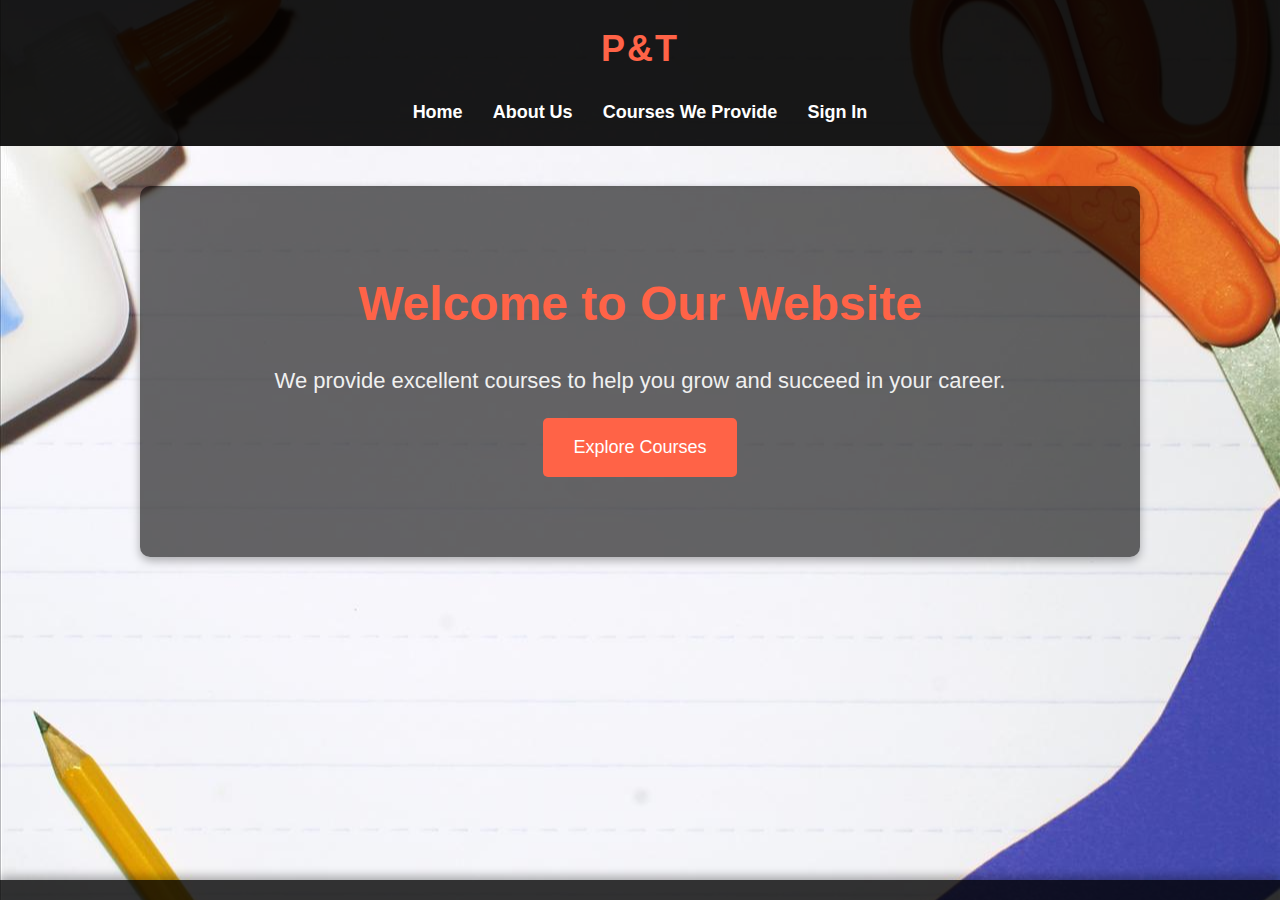
<file: index.html>
<!DOCTYPE html>
<html lang="en">
<head>
    <meta charset="UTF-8">
    <meta name="viewport" content="width=device-width, initial-scale=1.0">
    <title>Homepage</title>
    <link rel="stylesheet" href="styles.css">
</head>
<body>
    <!-- Header Section -->
    <header>
        <div class="logo">
            <h1>P&T</h1>
        </div>
        <nav>
            <ul>
                <li><a href="hello.html" class="nav-link"target="_blank">Home</a></li>
                <li><a href="about.html" class="nav-link" target="_blank">About Us</a></li>
                <li><a href="yourcompany.html" class="nav-link" target="_blank">Courses We Provide</a></li>
                <li><a href="login.html" class="nav-link"target="_blank">Sign In</a></li>
            </ul>
        </nav>
    </header>

    <!-- Main Section -->
    <section class="main-content">
        <div class="content-container">
            <h2>Welcome to Our Website</h2>
            <p>We provide excellent courses to help you grow and succeed in your career.</p>
            <a href="https://www.udemy.com" class="cta-button"target="_blank">Explore Courses</a>
        </div>
    </section>

    <!-- Footer Section -->
    <footer>
        <!-- <p>&copy; 2025 My Website. All rights reserved and thank you for visit. we hope you visit again</p> -->
    </footer>
</body>
</html>
</file>
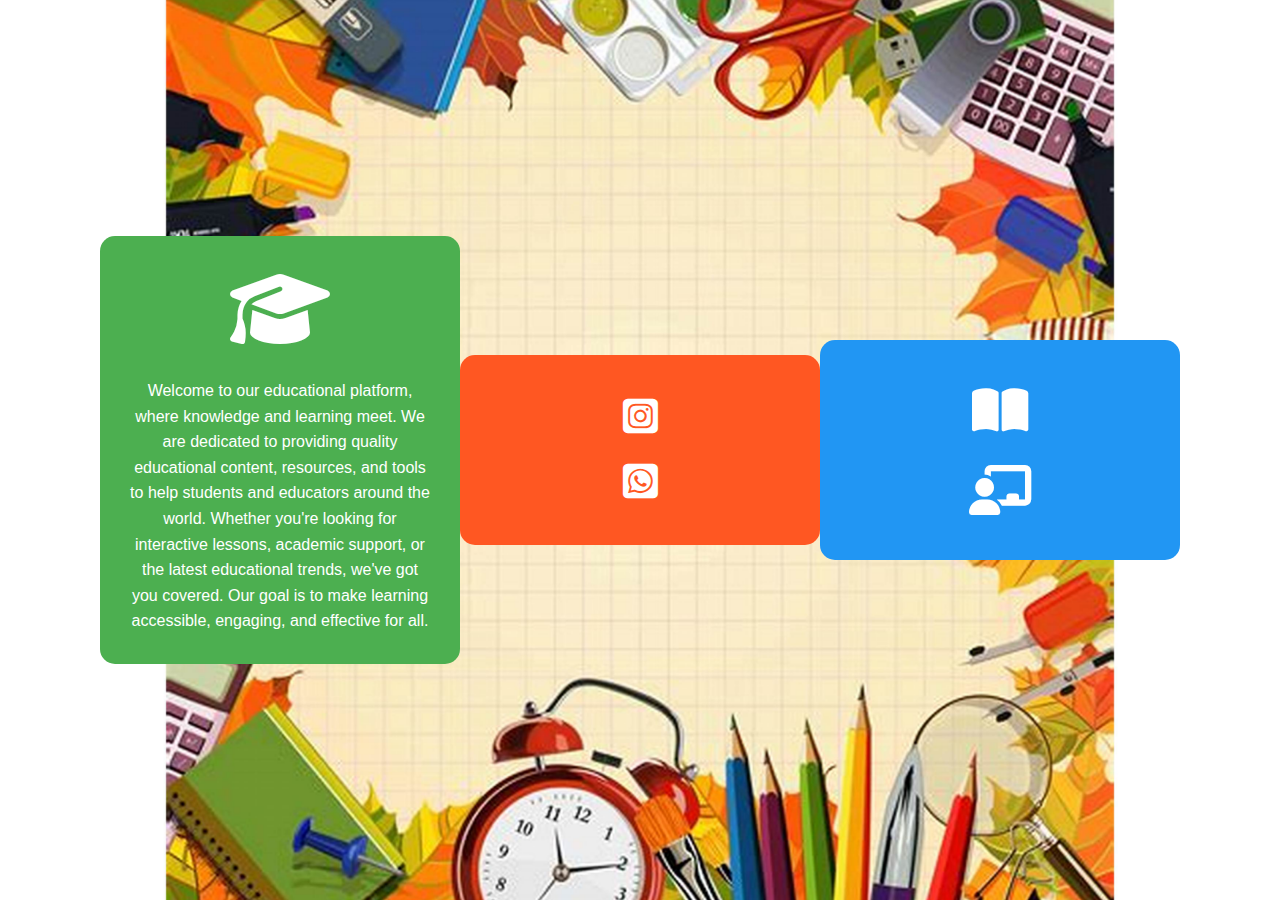
<file: about.html>
<!DOCTYPE html>
<html lang="en">
<head>
    <link rel="stylesheet" href="about.css">
    <link rel="stylesheet" href="https://cdnjs.cloudflare.com/ajax/libs/font-awesome/6.7.2/css/all.min.css" integrity="sha512-Evv84Mr4kqVGRNSgIGL/F/aIDqQb7xQ2vcrdIwxfjThSH8CSR7PBEakCr51Ck+w+/U6swU2Im1vVX0SVk9ABhg==" crossorigin="anonymous" referrerpolicy="no-referrer" />

    <title>About Us</title>
</head>
<body>
    <!-- Container 1: About Us Section -->
    <div class="container1">
        <div class="a">
            <i class="fa-solid fa-graduation-cap"></i> <!-- Changed icon to reflect education -->
        </div>
        <div class="b">
            Welcome to our educational platform, where knowledge and learning meet. We are dedicated to providing quality educational content, resources, and tools to help students and educators around the world. Whether you're looking for interactive lessons, academic support, or the latest educational trends, we've got you covered. Our goal is to make learning accessible, engaging, and effective for all.
        </div>
    </div>

    <!-- Container 2: Social Media Links -->
    <div class="container2">
        <a href="https://instagram.com" target="_blank" aria-label="Visit our Instagram page">
            <i class="fa-brands fa-square-instagram"></i><br>
        </a>
    
        <a href="https://whatsapp.com" target="_blank" aria-label="Contact us on WhatsApp">
            <i class="fa-brands fa-square-whatsapp"></i><br>
        </a>
    </div>

    <!-- Container 3: Additional Icons -->
    <div class="container3">
        <i class="fa-solid fa-book-open" aria-label="Educational Resources"></i>
        <i class="fa-solid fa-chalkboard-teacher" aria-label="Teachers and Educators"></i>
    </div>
    
</body>
</html>
</file>
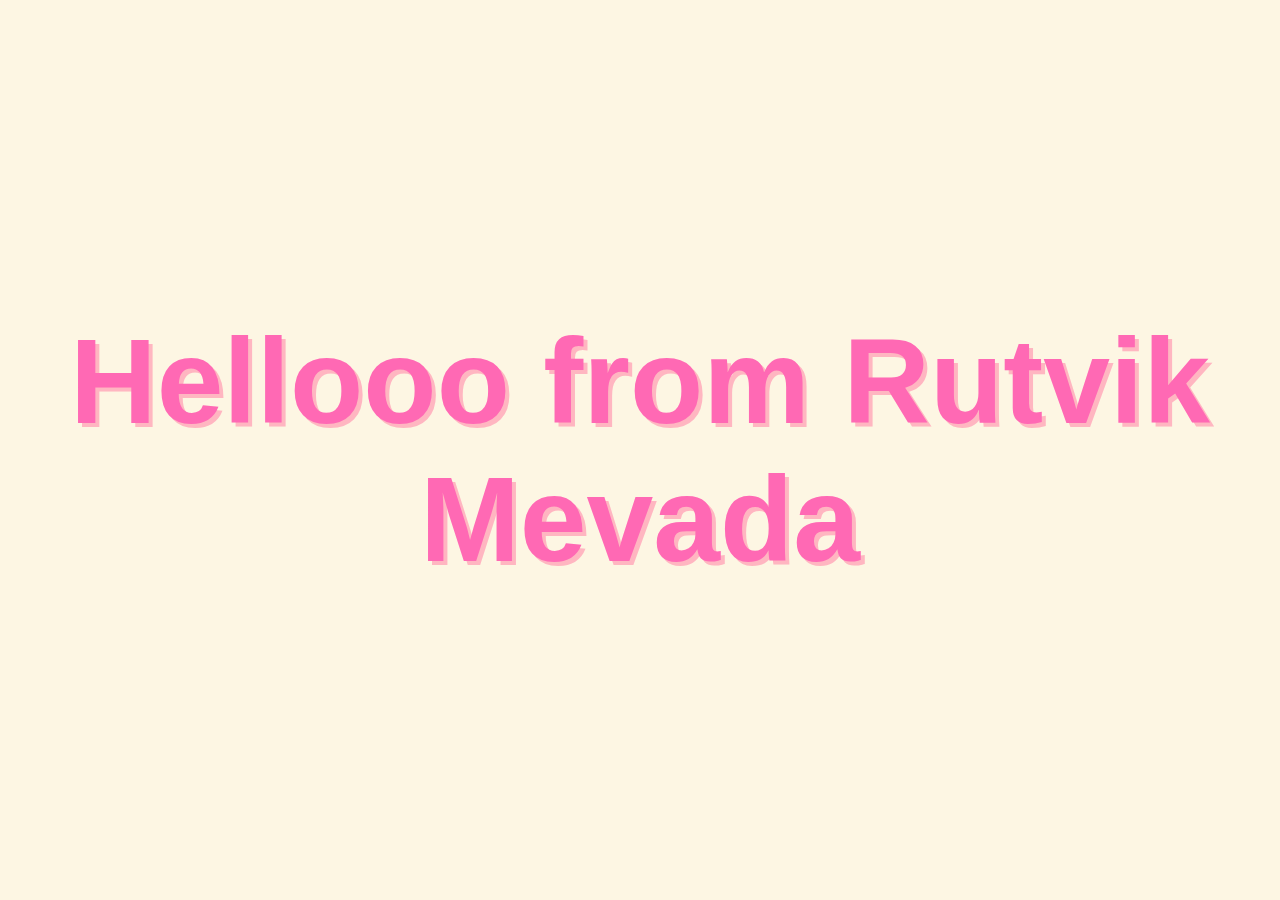
<file: hello.html>
<!DOCTYPE html>
<html lang="en">
<head>
    <meta charset="UTF-8">
    <meta name="viewport" content="width=device-width, initial-scale=1.0">
    <title>Greeting Page</title>
    <style>
        body {
            display: flex;
            justify-content: center;
            align-items: center;
            height: 100vh;
            margin: 0;
            background-color: #fdf6e3;
        }
        h1 {
            /* Dynamically responsive font size for mobile, tablet, and desktop */
            font-size: clamp(30px, 15vw, 120px);
            font-family: 'Comic Sans MS', cursive, sans-serif;
            color: #ff69b4;
            text-shadow: 4px 4px #ffb6c1;
            animation: pop 1s ease-out forwards;
            text-align: center;
            margin: 0 20px; /* adds breathing space on mobile edges */
        }
        @keyframes pop {
            0% { transform: scale(0); opacity: 0; }
            60% { transform: scale(1.2); opacity: 1; }
            100% { transform: scale(1); }
        }
    </style>
</head>
<body>
    <h1 id="greeting"></h1>

    <script>
        window.onload = function() {
            document.getElementById('greeting').textContent = "Hellooo from Rutvik Mevada";
        };
    </script>
</body>
</html>
</file>
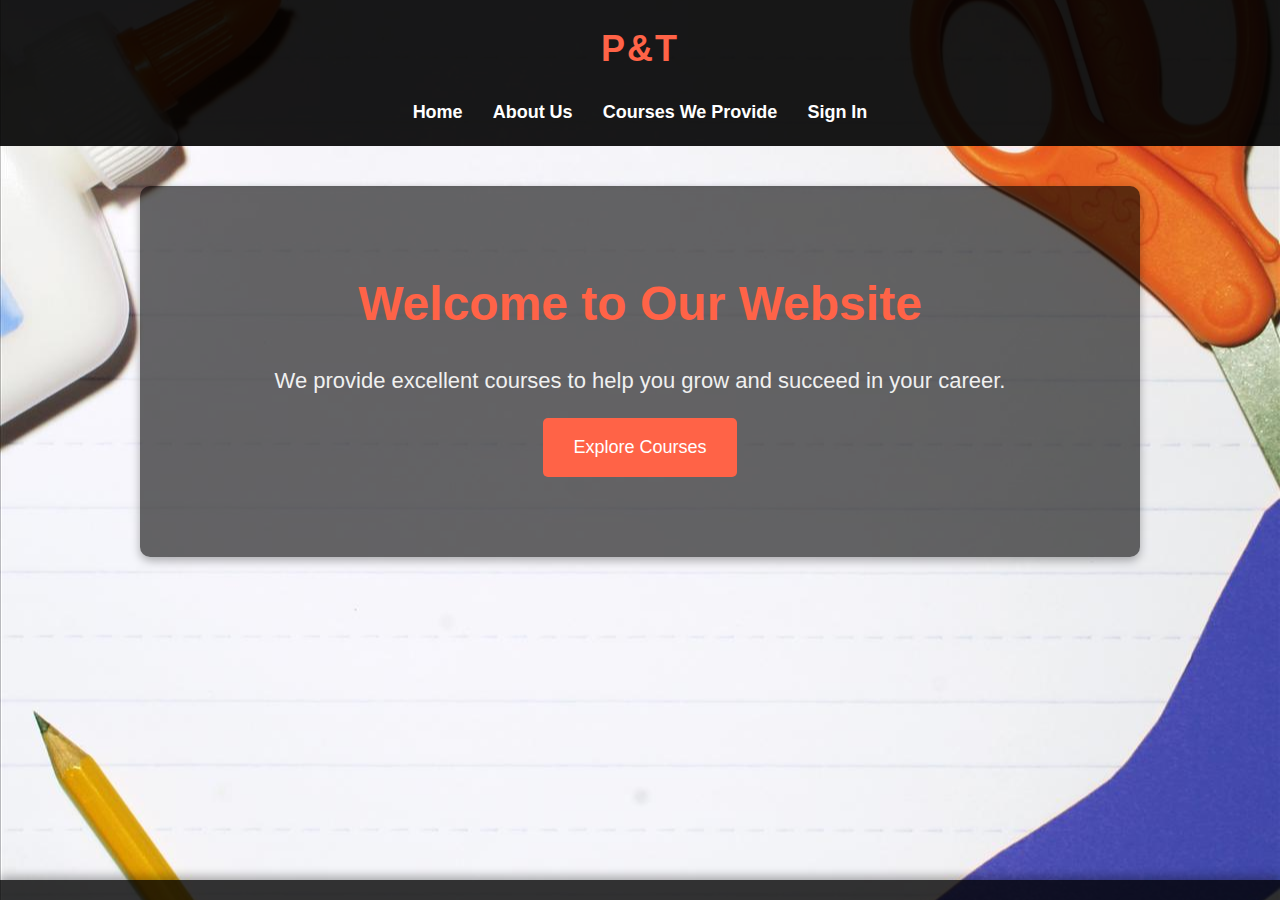
<file: homepage.html>
<!DOCTYPE html>
<html lang="en">
<head>
    <meta charset="UTF-8">
    <meta name="viewport" content="width=device-width, initial-scale=1.0">
    <title>Homepage</title>
    <link rel="stylesheet" href="styles.css">
</head>
<body>
    <!-- Header Section -->
    <header>
        <div class="logo">
            <h1>P&T</h1>
        </div>
        <nav>
            <ul>
                <li><a href="homepage.html" class="nav-link"target="_blank">Home</a></li>
                <li><a href="about.html" class="nav-link" target="_blank">About Us</a></li>
                <li><a href="yourcompany.html" class="nav-link" target="_blank">Courses We Provide</a></li>
                <li><a href="login.html" class="nav-link"target="_blank">Sign In</a></li>
            </ul>
        </nav>
    </header>

    <!-- Main Section -->
    <section class="main-content">
        <div class="content-container">
            <h2>Welcome to Our Website</h2>
            <p>We provide excellent courses to help you grow and succeed in your career.</p>
            <a href="https://www.udemy.com" class="cta-button"target="_blank">Explore Courses</a>
        </div>
    </section>

    <!-- Footer Section -->
    <footer>
        <!-- <p>&copy; 2025 My Website. All rights reserved and thank you for visit. we hope you visit again</p> -->
    </footer>
</body>
</html>
</file>
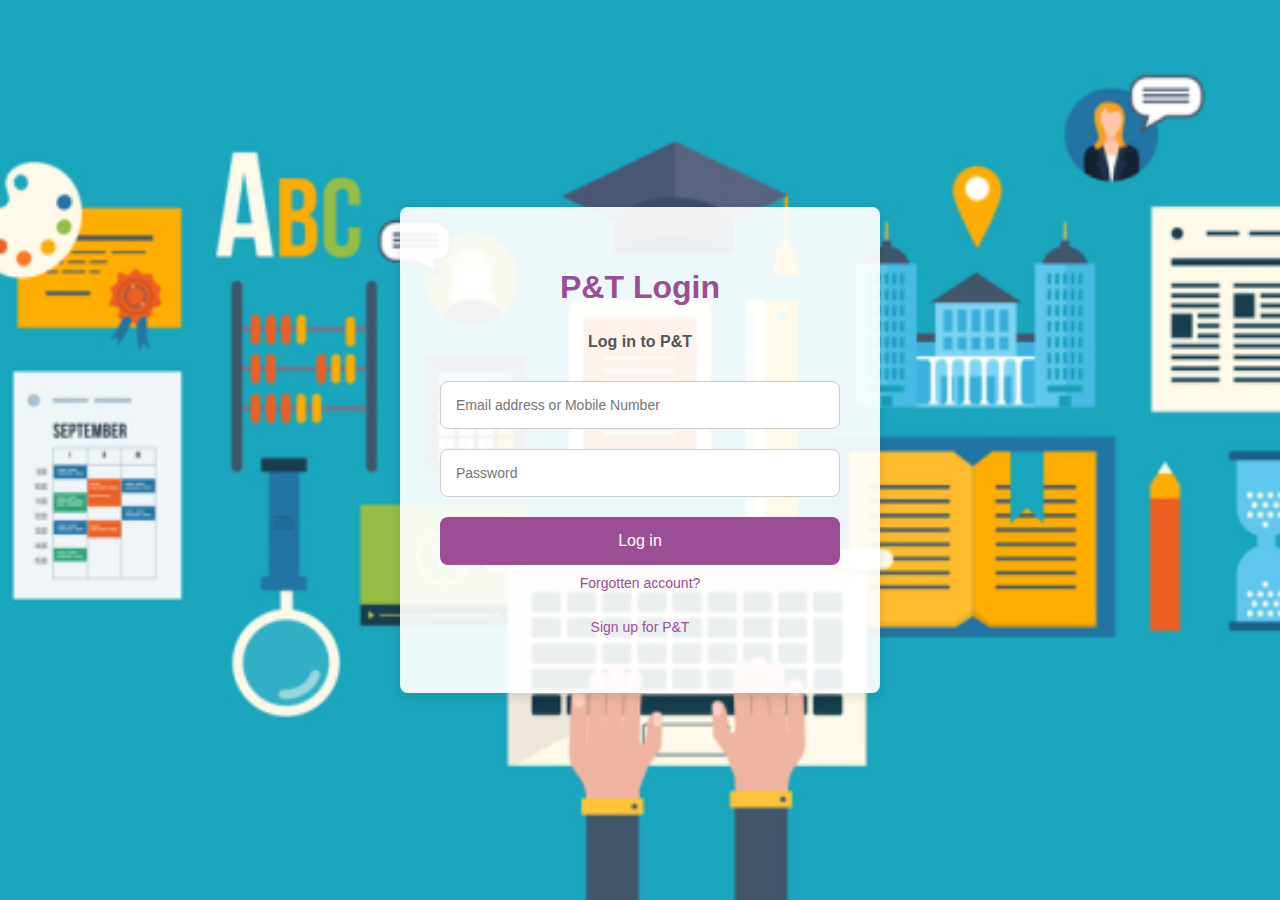
<file: login.html>
<!DOCTYPE html>
<html lang="en">
<head>
    <meta charset="UTF-8">
    <meta name="viewport" content="width=device-width, initial-scale=1.0">
    <title>Log in to P&T</title>
    <style>
        body {
            font-family: 'Arial', sans-serif;
            background: url('2.webp') no-repeat center center fixed;
            background-size: cover;
            margin: 0;
            padding: 0;
            display: flex;
            justify-content: center;
            align-items: center;
            height: 100vh;
        }

        .login-container {
            background-color: rgba(255, 255, 255, 0.923); /* Semi-transparent white background */
            border-radius: 8px;
            box-shadow: 0 4px 12px rgba(0, 0, 0, 0.1);
            padding: 40px;
            width: 100%;
            max-width: 400px;
            text-align: center;
        }

        h1 {
            color: #9b4d96; /* Purple shade */
            font-size: 32px;
            margin-bottom: 20px;
        }

        h5 {
            font-size: 16px;
            margin-bottom: 20px;
            color: #555;
        }

        input {
            width: 100%;
            padding: 15px;
            margin: 10px 0;
            border: 1px solid #ccc;
            border-radius: 8px;
            font-size: 14px;
            box-sizing: border-box;
        }

        input:focus {
            border-color: #9b4d96;
            outline: none;
            box-shadow: 0 0 5px rgba(155, 77, 150, 0.3);
        }

        button {
            width: 100%;
            padding: 15px;
            border: none;
            background-color: #9b4d96; /* Purple shade */
            color: white;
            font-size: 16px;
            border-radius: 8px;
            cursor: pointer;
            margin-top: 10px;
        }

        button:hover {
            background-color: #7a3a75; /* Darker purple for hover effect */
        }

        a {
            display: block;
            margin-top: 10px;
            color: #9b4d96; /* Purple shade */
            font-size: 14px;
            text-decoration: none;
        }

        a:hover {
            text-decoration: underline;
        }
    </style>
</head>
<body>

    <div class="login-container">
        <h1>P&T Login</h1>
        <h5>Log in to P&T</h5>
        <input type="text" placeholder="Email address or Mobile Number"><br>
        <input type="password" placeholder="Password"><br>
        <button>Log in</button><br>
        <a href="http://signup.com">Forgotten account?</a><br>
        <a href="http://signup.com">Sign up for P&T</a><br>
    </div>

</body>
</html>
</file>
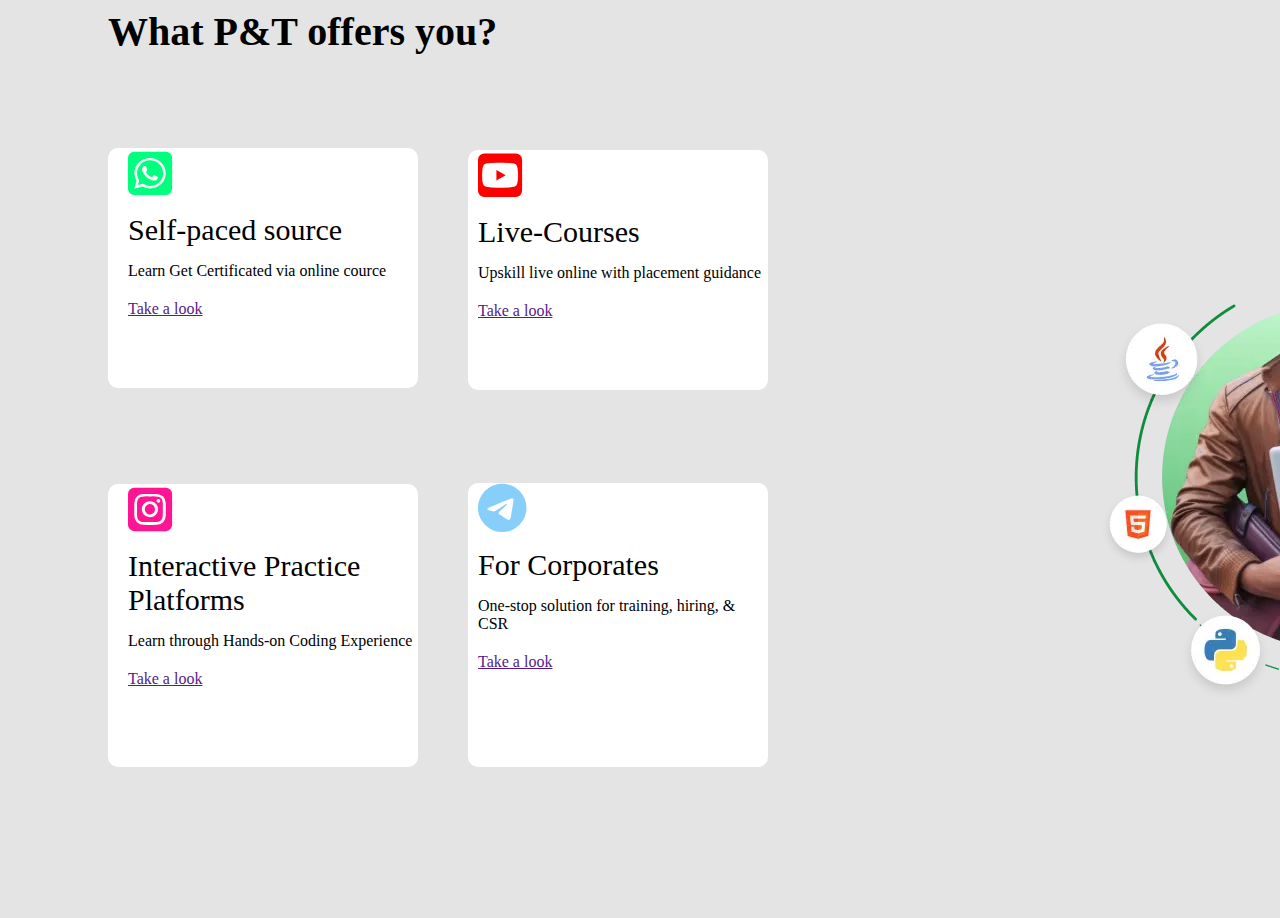
<file: yourcompany.html>
<!DOCTYPE html>
<html lang="en">
<head>
   <link rel="stylesheet" href="task3.css">
   <link rel="stylesheet" href="https://cdnjs.cloudflare.com/ajax/libs/font-awesome/6.7.2/css/all.min.css" integrity="sha512-Evv84Mr4kqVGRNSgIGL/F/aIDqQb7xQ2vcrdIwxfjThSH8CSR7PBEakCr51Ck+w+/U6swU2Im1vVX0SVk9ABhg==" crossorigin="anonymous" referrerpolicy="no-referrer" />

    <title>task 3</title>
</head>
<body>
    <div class="container1">
        What P&T offers you?
        
    </div>
    <div class="container2">
        <div class="q">
            <div class="a">
                <div><a href="http://whatsapp.com" target="_blank">
                    <i class="fa-brands fa-square-whatsapp"></i><br>
            
                </a></div>
                <div class="r">
                    Self-paced source
                </div>
                <div class="u">Learn Get Certificated via online cource</div>
                <div class="t">
                    <a href="">Take a look</a>
                </div>
            </div>
        </div>
        <div class="w">
            <div class="a">
                <div><a href="http://youtube.com" target="_blank">
                    <i class="fa-brands fa-square-youtube"></i><br>
            
                </a></div>
                <div class="r">
                    Live-Courses
                </div>
                <div class="u">Upskill live online with placement guidance</div>
                <div class="t">
                    <a href="">Take a look</a>
                </div>
            </div>
        </div>
        <div class="o">
            <div class="a">
                <div><a href="http://instagram.com" target="_blank">
                    <i class="fa-brands fa-square-instagram"></i><br>
            
                </a></div>
                <div class="r">
                    Interactive Practice Platforms
                </div>
                <div class="u">Learn through Hands-on Coding Experience</div>
                <div class="t">
                    <a href="">Take a look</a>
                </div>
            </div>
        </div>
        <div class="f">
            <div class="a">
                <div><a href="http://telegram.com" target="_blank">
                    <i class="fa-brands fa-telegram"></i>            
                </a></div>
                <div class="r">
                    For Corporates
                </div>
                <div class="u">One-stop solution for training, hiring, & CSR</div>
                <div class="t">
                    <a href="">Take a look</a>
                </div>
            </div>
        </div>
        <div class="b">
            <img src="3.webp">
        </div>
        
        

    </div>
    
</body>
</html>
</file>
<file: about.css>
/* Global Styles */
html, body {
    height: 100%;
    margin: 0;
    padding: 0;
    font-family: 'Arial', sans-serif;
    background: url('1.jpg') no-repeat center center fixed; /* Set your background image here */
    background-size: cover;
    color: #333;
    display: flex;
    justify-content: center;
    align-items: center;
}

/* Wrapper for all content */
.container-wrapper {
    display: flex;
    justify-content: space-around;
    gap: 30px;
    flex-wrap: wrap;
    width: 100%;
    max-width: 1200px;
    padding: 20px;
    box-sizing: border-box;
    background-color: rgba(255, 255, 255, 0.8); /* Light transparent white background */
    border-radius: 15px;
    box-shadow: 0 4px 12px rgba(0, 0, 0, 0.1);
}

/* Container 1 (About Us Section) */
.container1 {
    display: flex;
    justify-content: center;
    align-items: center;
    background-color: #4CAF50; /* Green background for educational feel */
    padding: 30px;
    border-radius: 15px;
    width: 300px;
    flex-direction: column;
    text-align: center;
    color: #fff;
    transition: transform 0.3s ease;
}

.container1:hover {
    transform: scale(1.05); /* Slightly enlarge on hover */
}

.container1 .a {
    font-size: 80px;
    margin-bottom: 20px;
}

.container1 .b {
    font-size: 16px;
    line-height: 1.6;
    color: #fff;
}

/* Container 2 (Social Media Links) */
.container2 {
    display: flex;
    justify-content: center;
    align-items: center;
    background-color: #ff5722; /* Orange background for attention */
    padding: 30px;
    border-radius: 15px;
    width: 300px;
    flex-direction: column;
    text-align: center;
    color: #fff;
    transition: transform 0.3s ease;
}

.container2:hover {
    transform: scale(1.05); /* Slightly enlarge on hover */
}

.container2 a {
    font-size: 40px;
    color: #fff;
    margin: 10px 0;
    transition: color 0.3s ease, transform 0.3s ease;
    text-decoration: none;
}

.container2 a:hover {
    color: #f1f1f1; /* Slight lighter color on hover */
    transform: scale(1.1);
}

/* Container 3 (Additional Icons) */
.container3 {
    display: flex;
    justify-content: center;
    align-items: center;
    background-color: #2196F3; /* Blue background for trustworthiness */
    padding: 30px;
    border-radius: 15px;
    width: 300px;
    flex-direction: column;
    text-align: center;
    color: #fff;
    transition: transform 0.3s ease;
}

.container3:hover {
    transform: scale(1.05); /* Slightly enlarge on hover */
}

.container3 i {
    font-size: 50px;
    color: #fff;
    margin: 15px;
    cursor: pointer;
    transition: color 0.3s ease, transform 0.3s ease;
}

.container3 i:hover {
    color: #ffeb3b; /* Yellow color on hover for excitement */
    transform: scale(1.1);
}

/* Responsive Design */
@media screen and (max-width: 768px) {
    .container-wrapper {
        flex-direction: column;
        align-items: center;
    }

    .container1, .container2, .container3 {
        width: 100%;
        max-width: 350px;
        margin-bottom: 30px;
    }

    .container1 .a, .container2 a, .container3 i {
        font-size: 40px;
    }
}
</file>
<file: task3.css>
body{
    background-color:rgb(228, 228, 228);
}
.container1{
    height: 10vh;
    /* background-color: black; */
    font-size: 40px;
    font-weight:bold;
    text-align: left;
    margin-left: 100px;
}
.fa-square-whatsapp{
    color:springgreen;
    font-size: 50px;

}
.fa-square-youtube{
    color:red;
    font-size: 50px;

}
.fa-square-instagram{
    color:deeppink;
    font-size: 50px;

}
.fa-telegram{
    color:lightskyblue;
    font-size: 50px;

}
.container2{
    margin: 50px 100px 50px 100px;
    width:80vh;
    height:80vh;
}
.a{
   
}
.r{
    font-size:30px ;
    margin-top: 15px ;

}
.u{
    margin-top: 15px;
    margin-bottom: 20px;
}
.q{
    background-color: white;
    border-radius: 10px 10px 10px 10px;
    width: 40.33%;
    height:33.33%;
    padding-left: 20px;
}
.w{
    position: relative;
    left:50%;
    bottom:33%;
    background-color: white;
    border-radius: 10px 10px 10px 10px;
    width: 40.33%;
    height:33.33%;
    padding-left: 10px;
}
.o{
    position: relative;
    bottom: 20%;
    background-color: white;
    border-radius: 10px 10px 10px 10px;
    width: 40.33%;
    height:39.33%;
    padding-left: 20px;
}
.f{
    position: relative;
    left:50%;
    bottom: 59.4%;
    background-color: white;
    border-radius: 10px 10px 10px 10px;
    width: 40.33%;
    height:39.33%;
    padding-left: 10px ;
   
}
.b{
    position: absolute;
    top: 180px;
    left:1100px
}
</file>
<file: styles.css>
/* Reset some default styles */
* {
    margin: 0;
    padding: 0;
    box-sizing: border-box;
}

/* Body and Font Styles */
body {
    font-family: 'Arial', sans-serif;
    background-image: url('3.jpg'); /* Use a relevant background image */
    background-size: cover;
    background-position: center;
    color: white;
    line-height: 1.6;
    min-height: 100vh;
    display: flex;
    flex-direction: column;
}

h1, h2, p {
    font-family: 'Segoe UI', Tahoma, Geneva, Verdana, sans-serif;
}

/* Header Styles */
header {
    background-color: rgba(0, 0, 0, 0.904); /* Dark header with some transparency */
    color: white;
    padding: 20px 0;
    text-align: center;
    position: sticky;
    top: 0;
    z-index: 1000;
}

header .logo h1 {
    margin: 0;
    font-size: 36px;
    letter-spacing: 2px;
    color: #ff6347; /* Logo color */
}

nav ul {
    list-style: none;
    padding: 0;
    display: flex;
    justify-content: center;
    margin-top: 20px;
}

nav ul li {
    margin: 0 15px;
}

.nav-link {
    text-decoration: none;
    color: white;
    font-weight: bold;
    font-size: 18px;
    position: relative;
    padding: 10px 0;
    transition: all 0.3s ease;
}

/* Hover Effect for Links */
.nav-link:hover {
    color: #ff6347;
    border-bottom: 3px solid #ff6347;
}

/* Main Content Styles */
.main-content {
    text-align: center;
    padding: 80px 20px;
    background-color: rgba(0, 0, 0, 0.6); /* Semi-transparent dark background */
    border-radius: 10px;
    margin: 40px auto;
    width: 80%;
    max-width: 1000px;
    box-shadow: 0 4px 10px rgba(0, 0, 0, 0.3);
}

.main-content h2 {
    font-size: 48px;
    margin-bottom: 20px;
    color: #ff6347;
}

.main-content p {
    font-size: 22px;
    color: #f0f0f0;
}

.cta-button {
    display: inline-block;
    background-color: #ff6347;
    color: white;
    padding: 15px 30px;
    font-size: 18px;
    text-decoration: none;
    border-radius: 5px;
    margin-top: 20px;
    transition: background-color 0.3s ease, transform 0.2s ease;
}

/* Hover Effect for Button */
.cta-button:hover {
    background-color: #e55347;
    transform: translateY(-5px);
}

/* Footer Styles */
footer {
    background-color: rgba(0, 0, 0, 0.8); /* Same dark background for footer */
    color: white;
    text-align: center;
    padding: 10px 0;
    position: relative;
    bottom: 0;
    width: 100%;
    margin-top: auto;
    box-shadow: 0 -4px 10px rgba(0, 0, 0, 0.3);
}

/* Additional Styles for Navigation Links */
nav ul li a {
    font-size: 20px;
    padding: 15px 0;
    position: relative;
    transition: color 0.3s ease, transform 0.3s ease;
}

/* Responsive Design */
@media (max-width: 768px) {
    .logo h1 {
        font-size: 28px;
    }
    
    nav ul {
        flex-direction: column;
        margin-top: 10px;
    }

    nav ul li {
        margin: 10px 0;
    }

    .main-content {
        padding: 50px 20px;
    }

    .cta-button {
        font-size: 16px;
        padding: 12px 25px;
    }
}
</file>
